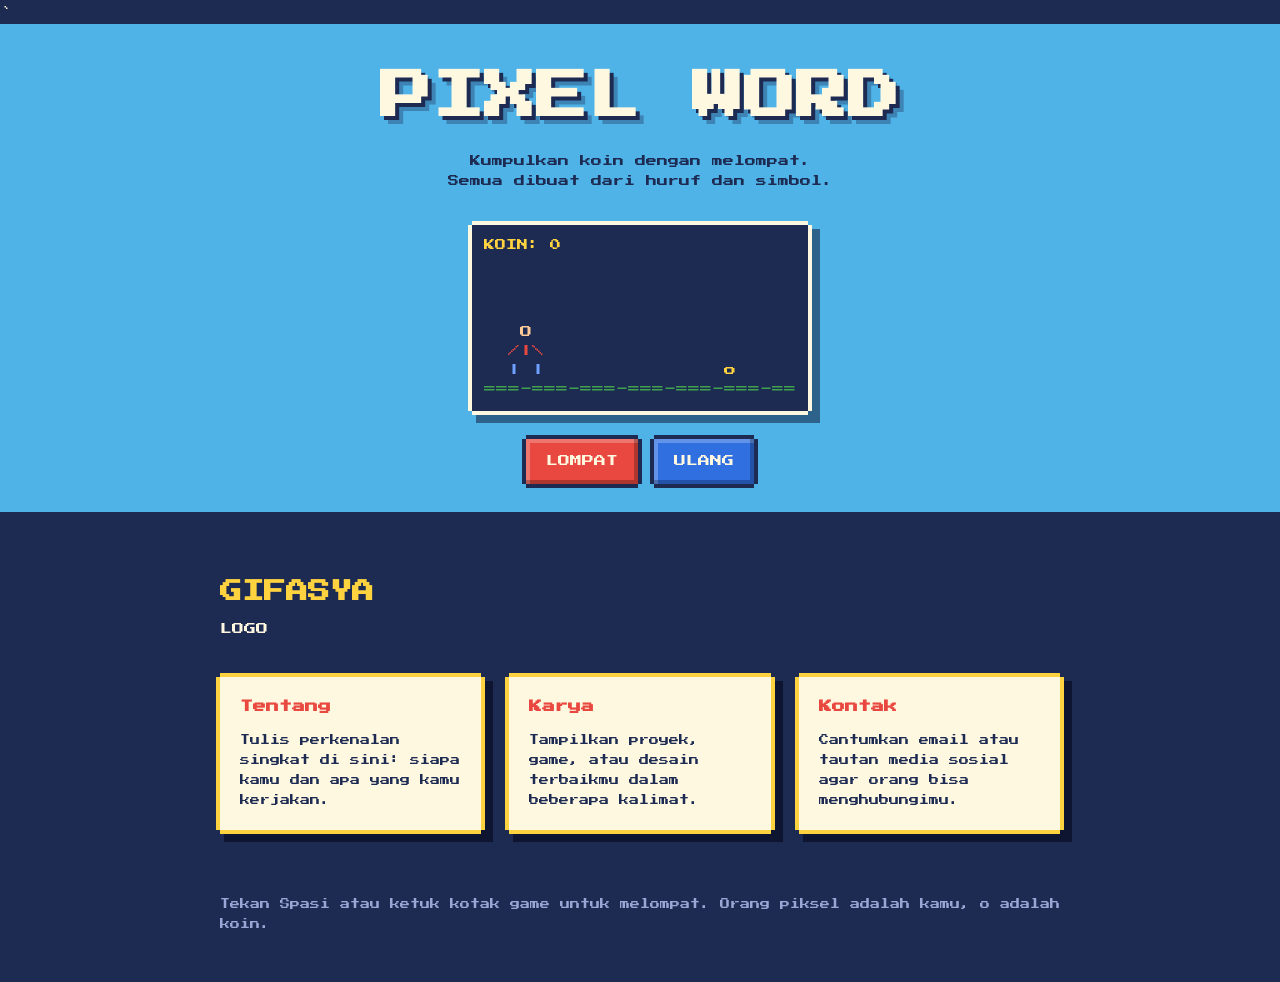
<file: index.html>
`  <!DOCTYPE html>
<html lang="id">
<head>
<meta charset="UTF-8">
<meta name="viewport" content="width=device-width, initial-scale=1, viewport-fit=cover">
<title>GIFAYSYA</title>
<link rel="preconnect" href="https://fonts.googleapis.com">
<link rel="preconnect" href="https://fonts.gstatic.com" crossorigin>
<link href="https://fonts.googleapis.com/css2?family=Press+Start+2P&display=swap" rel="stylesheet">
<link rel="stylesheet" href="style.css">
</head>
<body>

<header class="hero">
  <div class="hero-inner">
    <h1> PIXEL WORD</h1>
    <p class="tagline">Kumpulkan koin dengan melompat.<br>Semua dibuat dari huruf dan simbol.</p>

    <div id="stage" tabindex="0" role="button" aria-label="Game teks. Tekan Spasi atau ketuk untuk melompat.">
      <div id="hud" aria-live="polite">KOIN: 0</div>
      <pre id="screen" aria-hidden="true"></pre>
    </div>

    <div class="controls">
      <button class="btn" id="jumpBtn" type="button">LOMPAT</button>
      <button class="btn" id="resetBtn" type="button" style="background:#2f6fe0">ULANG</button>
    </div>
  </div>
</header>

<main>
  <h2>GIFASYA</h2>
  <p class="lead">LOGO</p>
  <div class="levels">
    <section class="card">
      <h3>Tentang</h3>
      <p>Tulis perkenalan singkat di sini: siapa kamu dan apa yang kamu kerjakan.</p>
    </section>
    <section class="card">
      <h3>Karya</h3>
      <p>Tampilkan proyek, game, atau desain terbaikmu dalam beberapa kalimat.</p>
    </section>
    <section class="card">
      <h3>Kontak</h3>
      <p>Cantumkan email atau tautan media sosial agar orang bisa menghubungimu.</p>
    </section>
  </div>
</main>

<footer>Tekan Spasi atau ketuk kotak game untuk melompat. Orang piksel adalah kamu, o adalah koin.</footer>

<script>
(function () {
  var W = 26, LEVELS = 4, ROWS = LEVELS + 2, PCOL = 3, SPEED = 9;
  var GRAVITY = 1500, JUMP_V = 560;
  var screen = document.getElementById('screen');
  var hud = document.getElementById('hud');
  var y = 0, vy = 0, score = 0, coins = [], last = 0, spawnIn = 0.6, time = 0;

  function level() { return Math.min(LEVELS - 1, Math.floor(y / 30)); }
  function jump() { if (y === 0) vy = JUMP_V; }

  function sprite() {
    var air = y > 0;
    var frame = Math.floor(time * 6) % 2;
    var legs = air ? '/ \\' : (frame ? '| |' : '/ \\');
    var body = air ? '\\|/' : '/|\\';
    return [legs, body, ' O '];
  }
  var cls = ['l', 'p', 'h'];

  function render() {
    var grid = [], r, i;
    for (r = 0; r < ROWS; r++) {
      grid[r] = [];
      for (i = 0; i < W; i++) grid[r].push(' ');
    }

    coins.forEach(function (c) {
      var col = Math.round(c.x);
      if (col >= 0 && col < W) grid[c.lvl][col] = '<span class="c">o</span>';
    });

    var s = sprite(), lv = level();
    for (r = 0; r < 3; r++) {
      for (i = 0; i < 3; i++) {
        var ch = s[r].charAt(i);
        if (ch !== ' ') grid[lv + r][PCOL - 1 + i] = '<span class="' + cls[r] + '">' + ch + '</span>';
      }
    }

    var rows = [];
    for (r = ROWS - 1; r >= 0; r--) rows.push(grid[r].join(''));

    var pattern = '==-=', off = Math.floor(time * SPEED), g = '';
    for (i = 0; i < W; i++) g += pattern.charAt((i + off) % pattern.length);
    rows.push('<span class="g">' + g + '</span>');
    screen.innerHTML = rows.join('\n');
  }

  function tick(t) {
    var dt = Math.min((t - last) / 1000, 0.05);
    last = t; time += dt;

    if (y > 0 || vy > 0) {
      vy -= GRAVITY * dt;
      y += vy * dt;
      if (y <= 0) { y = 0; vy = 0; }
    }

    spawnIn -= dt;
    if (spawnIn <= 0) {
      coins.push({ x: W, lvl: Math.random() < 0.5 ? 0 : 4 });
      spawnIn = 0.9 + Math.random() * 1.1;
    }

    var lv = level();
    for (var i = coins.length - 1; i >= 0; i--) {
      var c = coins[i];
      c.x -= SPEED * dt;
      var nearCol = Math.abs(Math.round(c.x) - PCOL) <= 1;
      var inBody = c.lvl >= lv && c.lvl <= lv + 2;
      if (nearCol && inBody) {
        score++;
        hud.textContent = 'KOIN: ' + score;
        coins.splice(i, 1);
      } else if (c.x < -1) {
        coins.splice(i, 1);
      }
    }
    render();
    requestAnimationFrame(tick);
  }

  function reset() {
    score = 0; hud.textContent = 'KOIN: 0';
    coins = []; spawnIn = 0.5;
  }

  document.getElementById('stage').addEventListener('pointerdown', jump);
  document.getElementById('jumpBtn').addEventListener('click', jump);
  document.getElementById('resetBtn').addEventListener('click', reset);
  document.addEventListener('keydown', function (e) {
    if (e.code === 'Space' || e.code === 'ArrowUp') {
      if (document.activeElement && document.activeElement.tagName === 'BUTTON') return;
      e.preventDefault(); jump();
    }
  });

  requestAnimationFrame(function (t) { last = t; tick(t); });
})();
</script>
</body>
</html>
</file>
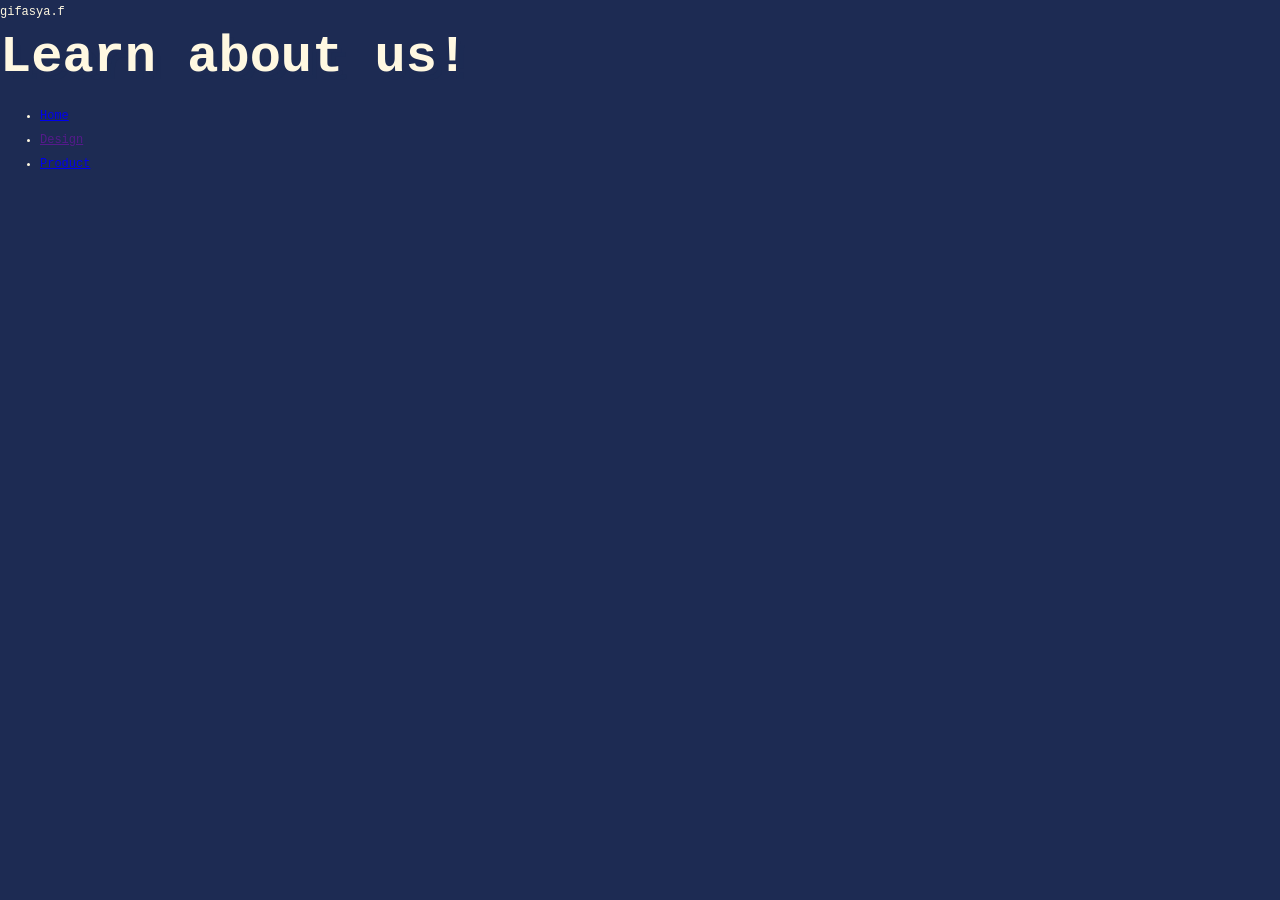
<file: about.html>
<!DOCTYPE html>
<html lang="en">
<head>
    <meta charset="UTF-8">
    <meta name="viewport" content="width=!, initial-scale=1.0">
    <link rel="stylesheet" href="style.css"
    <title>gifasya.f</title> 
</head>
<body>
    <h1>Learn about us!</h1>
  <ul>
        <li> <a href="index.html" >Home</a>  </li>
        <li> <a href="" class="abt">Design</a> </li>
        <li> <a href="product.html" class="prdct">Product</a> </li>
    </ul>
</body>
</html>
</file>
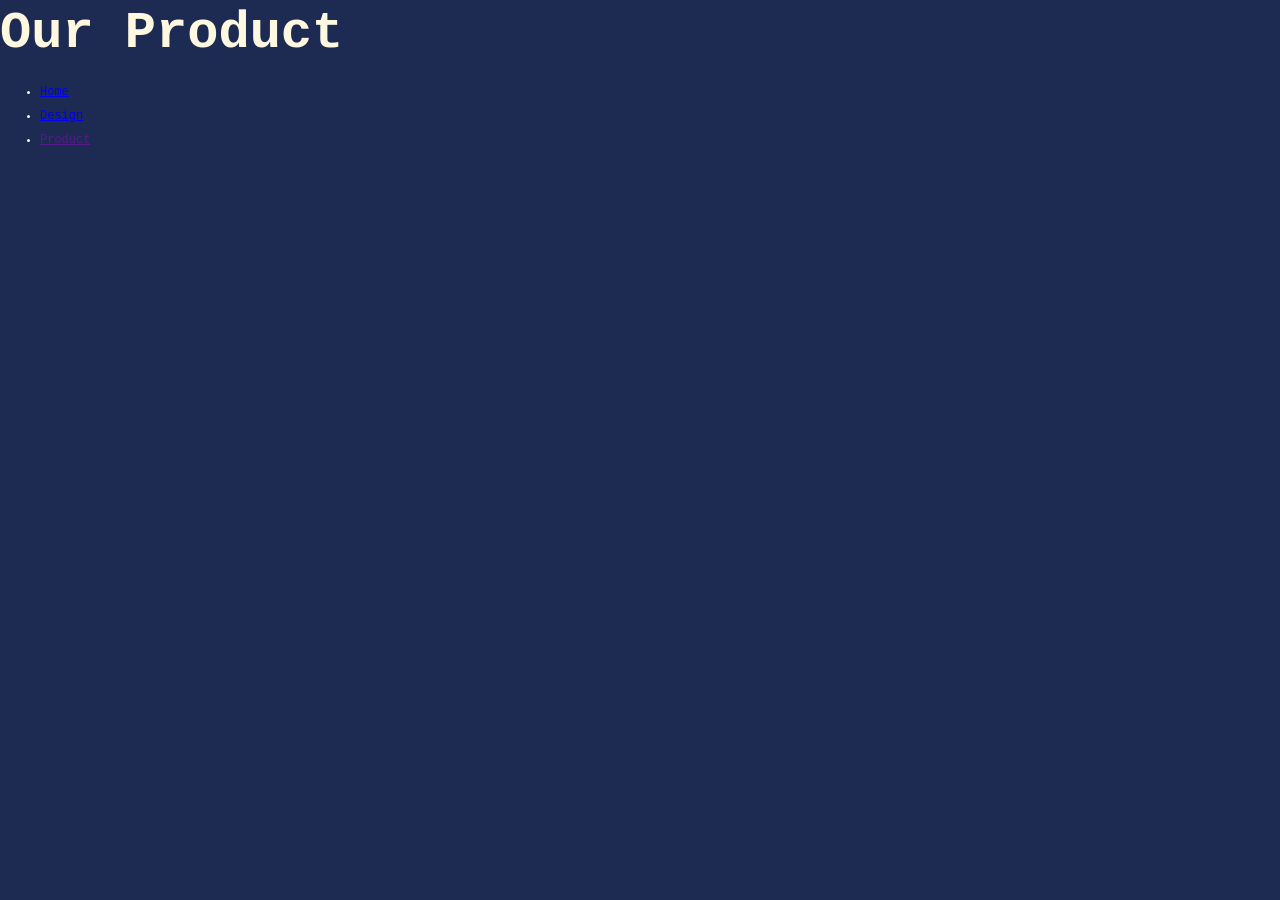
<file: product.html>
<html lang="en">
<head>
    <meta charset="UTF-8">
    <meta name="viewport" content="width=!, initial-scale=1.0">
    <link rel="stylesheet" href="style.css">
</head>
<body>
    <h1>Our Product</h1>
    <ul>
        <li> <a href="index.html" >Home</a>  </li>
        <li> <a href="about.html" class="abt">Design</a> </li>
        <li> <a href="" class="prdct">Product</a> </li>
    </ul>
   
</body>
</html>
</file>
<file: style.css>
:root {
  --sky: #4fb3e8;
  --navy: #1d2b53;
  --grass: #3fa34d;
  --sun: #ffd23f;
  --red: #e8483f;
  --paper: #fff8e1;
}
* { box-sizing: border-box; }
body {
  margin: 0;
  background: var(--navy);
  color: var(--paper);
  font-family: "Press Start 2P", "Courier New", monospace;
  font-size: 12px;
  line-height: 2;
}
h1, h2, h3, p { margin: 0; }
 
.hero { background: var(--sky); border-bottom: 8px solid var(--navy); }
.hero-inner { max-width: 880px; margin: 0 auto; padding: calc(40px + env(safe-area-inset-top, 0px)) 20px 28px; text-align: center; }
h1 {
  font-size: clamp(24px, 7vw, 52px);
  line-height: 1.3;
  color: var(--paper);
  text-shadow: 4px 4px 0 var(--navy), 8px 8px 0 rgba(29,43,83,.35);
}
.tagline { margin-top: 20px; color: var(--navy); font-size: 11px; line-height: 1.9; }
 
#stage {
  width: fit-content;
  max-width: 100%;
  margin: 32px auto 0;
  padding: 12px;
  background: var(--navy);
  text-align: left;
  cursor: pointer;
  user-select: none;
  touch-action: manipulation;
  -webkit-tap-highlight-color: transparent;
  box-shadow: 0 -4px 0 0 var(--paper), 0 4px 0 0 var(--paper), -4px 0 0 0 var(--paper), 4px 0 0 0 var(--paper), 8px 8px 0 4px rgba(13,21,48,.5);
}
#stage:focus-visible { outline: 4px solid var(--sun); outline-offset: 8px; }
#hud { color: var(--sun); font-size: 11px; line-height: 1.6; margin-bottom: 10px; }
#screen { margin: 0; font: inherit; font-size: 12px; line-height: 1.6; color: var(--paper); white-space: pre; overflow: hidden; }
#screen .h { color: #ffcc99; }
#screen .p { color: var(--red); }
#screen .l { color: #6fa0ff; }
#screen .c { color: var(--sun); }
#screen .g { color: var(--grass); }
 
.controls { padding: 28px 0 0; display: flex; gap: 16px; justify-content: center; flex-wrap: wrap; }
.btn {
  font: inherit; font-size: 12px; line-height: 1.4;
  color: var(--paper); background: var(--red);
  border: 0; padding: 14px 20px; cursor: pointer;
  box-shadow: 0 -4px 0 0 var(--navy), 0 4px 0 0 var(--navy), -4px 0 0 0 var(--navy), 4px 0 0 0 var(--navy), inset -4px -4px 0 0 rgba(0,0,0,.25), inset 4px 4px 0 0 rgba(255,255,255,.25);
}
.btn:hover { filter: brightness(1.1); }
.btn:active { transform: translateY(4px); }
.btn:focus-visible { outline: 4px solid var(--sun); outline-offset: 6px; }
 
main { max-width: 880px; margin: 0 auto; padding: 56px 20px 40px; }
h2 { font-size: clamp(16px, 4vw, 22px); line-height: 1.5; color: var(--sun); margin-bottom: 8px; }
.lead { max-width: 52ch; margin-bottom: 36px; }
.levels { display: grid; grid-template-columns: repeat(auto-fit, minmax(240px, 1fr)); gap: 28px; }
.card {
  background: var(--paper); color: var(--navy); padding: 20px;
  box-shadow: 0 -4px 0 0 var(--sun), 0 4px 0 0 var(--sun), -4px 0 0 0 var(--sun), 4px 0 0 0 var(--sun), 8px 8px 0 4px #0d1530;
}
.card h3 { font-size: 13px; line-height: 1.6; margin-bottom: 12px; color: var(--red); }
.card p { font-size: 10px; line-height: 2; }
 
footer { max-width: 880px; margin: 0 auto; padding: 24px 20px calc(48px + env(safe-area-inset-bottom, 0px)); font-size: 10px; color: #9aa6d6; line-height: 2; }
</file>
